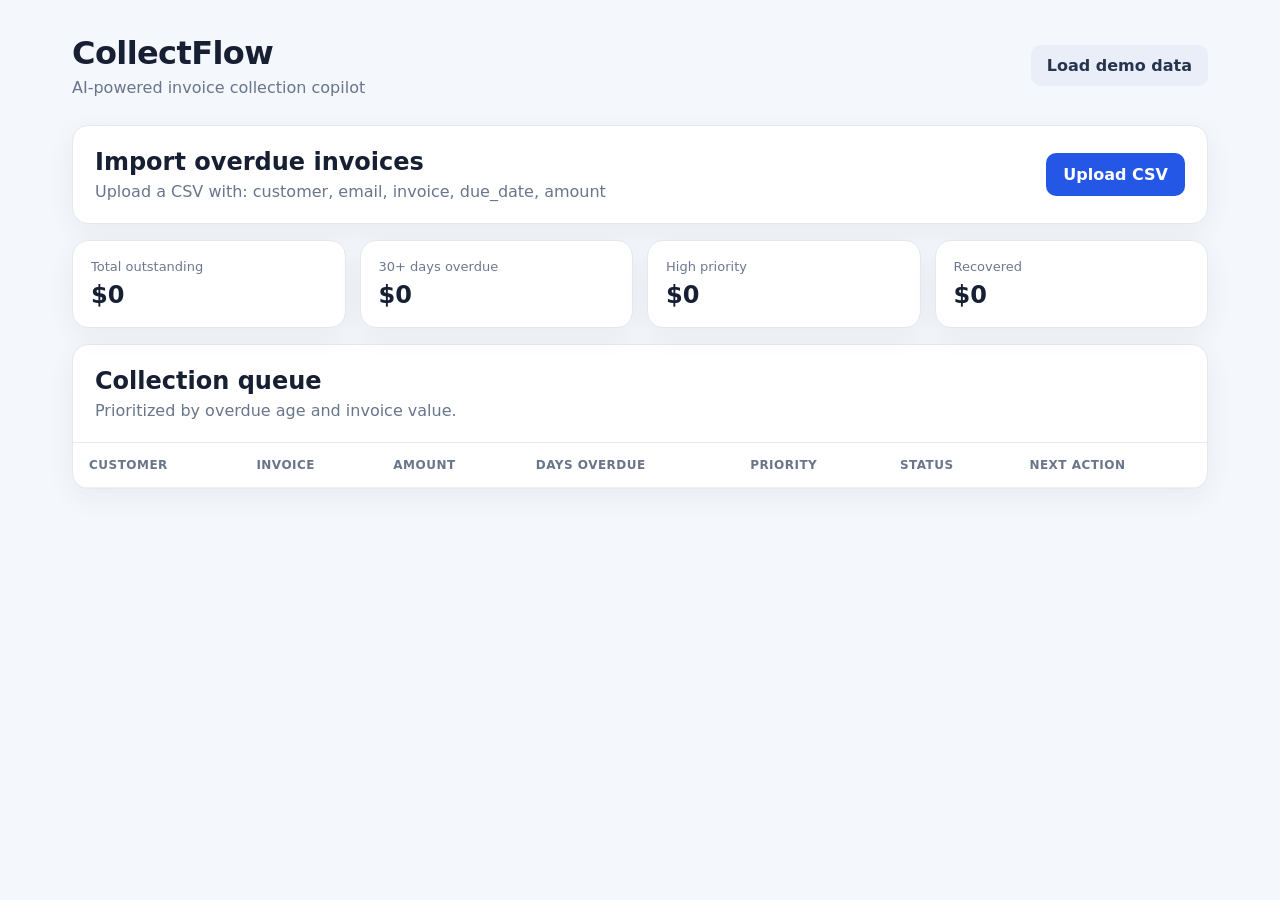
<file: index.html>
<!doctype html>
<html lang="en">
<head>
  <meta charset="utf-8" />
  <meta name="viewport" content="width=device-width,initial-scale=1" />
  <title>CollectFlow</title>
  <link rel="stylesheet" href="styles.css" />
</head>
<body>
  <header class="topbar">
    <div>
      <h1>CollectFlow</h1>
      <p>AI-powered invoice collection copilot</p>
    </div>
    <button id="loadDemoBtn" class="secondary">Load demo data</button>
  </header>

  <main class="container">
    <section class="upload-card">
      <div>
        <h2>Import overdue invoices</h2>
        <p>Upload a CSV with: customer, email, invoice, due_date, amount</p>
      </div>
      <label class="upload-btn">
        Upload CSV
        <input id="csvInput" type="file" accept=".csv" hidden />
      </label>
    </section>

    <section class="stats">
      <div class="stat"><span>Total outstanding</span><strong id="totalOutstanding">$0</strong></div>
      <div class="stat"><span>30+ days overdue</span><strong id="over30">$0</strong></div>
      <div class="stat"><span>High priority</span><strong id="highPriority">$0</strong></div>
      <div class="stat"><span>Recovered</span><strong id="recovered">$0</strong></div>
    </section>

    <section class="panel">
      <div class="panel-head">
        <div>
          <h2>Collection queue</h2>
          <p>Prioritized by overdue age and invoice value.</p>
        </div>
      </div>
      <div class="table-wrap">
        <table>
          <thead>
            <tr>
              <th>Customer</th>
              <th>Invoice</th>
              <th>Amount</th>
              <th>Days overdue</th>
              <th>Priority</th>
              <th>Status</th>
              <th>Next action</th>
            </tr>
          </thead>
          <tbody id="invoiceBody"></tbody>
        </table>
      </div>
    </section>
  </main>

  <dialog id="messageDialog">
    <form method="dialog" class="dialog-card">
      <div class="dialog-head">
        <div>
          <h3 id="dialogTitle">Follow-up</h3>
          <p id="dialogMeta"></p>
        </div>
        <button value="cancel" class="icon-btn">×</button>
      </div>

      <label>
        Suggested message
        <textarea id="messageText" rows="10"></textarea>
      </label>

      <div class="dialog-actions">
        <button id="skipBtn" type="button" class="secondary">Skip</button>
        <button id="approveBtn" type="button">Approve</button>
      </div>
    </form>
  </dialog>

  <script src="app.js"></script>
</body>
</html>
</file>
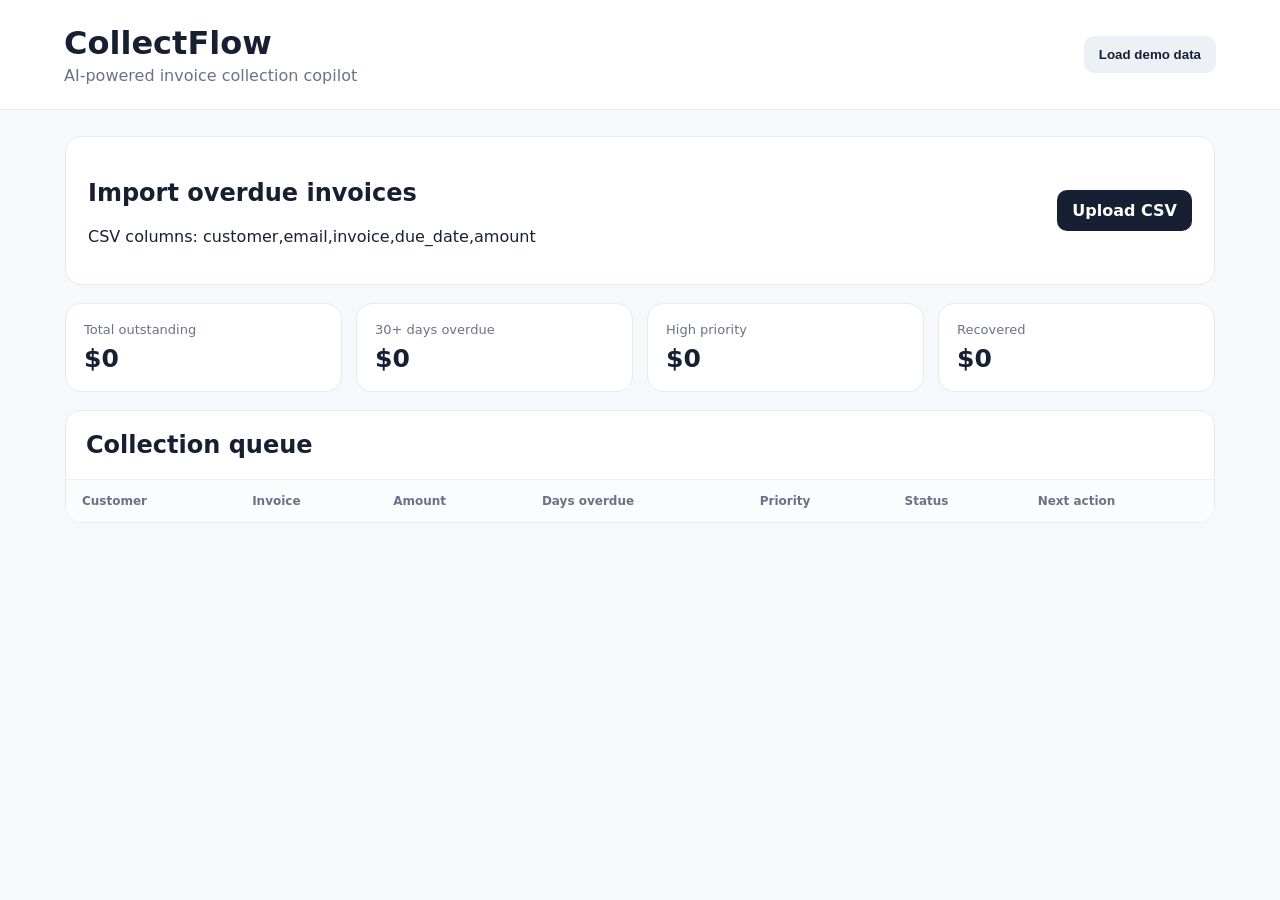
<file: collectflow-single.html>
<!doctype html>
<html lang="en">
<head>
<meta charset="utf-8">
<meta name="viewport" content="width=device-width,initial-scale=1">
<title>CollectFlow</title>
<style>
*{box-sizing:border-box}body{margin:0;font-family:Inter,system-ui,-apple-system,sans-serif;background:#f6f8fb;color:#172033}
.top{display:flex;justify-content:space-between;align-items:center;padding:24px 5vw;background:#fff;border-bottom:1px solid #e6eaf0}
.top h1{margin:0}.top p{margin:4px 0 0;color:#697386}.wrap{width:min(1150px,92vw);margin:26px auto}
.card,.stat{background:#fff;border:1px solid #e5eaf1;border-radius:16px}.hero{padding:22px;display:flex;justify-content:space-between;gap:20px;align-items:center}
button,.upload{border:0;border-radius:10px;padding:11px 15px;background:#172033;color:#fff;font-weight:700;cursor:pointer}
.secondary{background:#edf1f6;color:#172033}.stats{display:grid;grid-template-columns:repeat(4,1fr);gap:14px;margin:18px 0}.stat{padding:18px}
.stat span{display:block;color:#687385;font-size:13px}.stat strong{font-size:25px;display:block;margin-top:7px}.panel{overflow:hidden}
.panel h2{padding:20px;margin:0}.table{overflow:auto}table{width:100%;border-collapse:collapse;min-width:900px}
th,td{text-align:left;padding:14px 16px;border-top:1px solid #edf0f4;font-size:14px}th{font-size:12px;color:#687385;background:#fbfcfe}
.badge{display:inline-block;padding:6px 9px;border-radius:999px;font-size:12px;font-weight:800}.high{background:#fee7e7;color:#9b2323}.medium{background:#fff2d2;color:#7d5700}.low{background:#e7f3ec;color:#1c6840}.status{background:#eef2f7;color:#46546a}
dialog{border:0;border-radius:18px;width:min(620px,92vw);padding:0}.dlg{padding:22px}textarea{width:100%;margin-top:8px;padding:12px;border:1px solid #d6dce6;border-radius:12px;font:inherit}
.actions{display:flex;gap:10px;justify-content:flex-end;margin-top:14px}
@media(max-width:800px){.stats{grid-template-columns:repeat(2,1fr)}.hero{flex-direction:column;align-items:flex-start}}
</style>
</head>
<body>
<header class="top">
  <div><h1>CollectFlow</h1><p>AI-powered invoice collection copilot</p></div>
  <button id="demo" class="secondary">Load demo data</button>
</header>
<main class="wrap">
  <section class="card hero">
    <div><h2>Import overdue invoices</h2><p>CSV columns: customer,email,invoice,due_date,amount</p></div>
    <label class="upload">Upload CSV<input id="file" type="file" accept=".csv" hidden></label>
  </section>
  <section class="stats">
    <div class="stat"><span>Total outstanding</span><strong id="total">$0</strong></div>
    <div class="stat"><span>30+ days overdue</span><strong id="o30">$0</strong></div>
    <div class="stat"><span>High priority</span><strong id="high">$0</strong></div>
    <div class="stat"><span>Recovered</span><strong id="rec">$0</strong></div>
  </section>
  <section class="card panel"><h2>Collection queue</h2><div class="table"><table>
    <thead><tr><th>Customer</th><th>Invoice</th><th>Amount</th><th>Days overdue</th><th>Priority</th><th>Status</th><th>Next action</th></tr></thead>
    <tbody id="body"></tbody>
  </table></div></section>
</main>
<dialog id="dlg"><div class="dlg">
  <h3 id="dt"></h3><p id="dm"></p>
  <textarea id="msg" rows="10"></textarea>
  <div class="actions"><button id="skip" class="secondary">Skip</button><button id="approve">Approve</button></div>
</div></dialog>
<script>
let invoices=[],active=null,recovered=0;
const today=new Date("2026-08-23T00:00:00");
const demo=[
{customer:"Northline Studio",email:"accounts@northline.example",invoice:"INV-1042",due_date:"2026-07-05",amount:4200,status:"Waiting"},
{customer:"BrightPeak Media",email:"finance@brightpeak.example",invoice:"INV-1088",due_date:"2026-07-26",amount:1850,status:"Waiting"},
{customer:"Oak & Pixel",email:"hello@oakpixel.example",invoice:"INV-1017",due_date:"2026-06-10",amount:7600,status:"Waiting"},
{customer:"Luma Works",email:"billing@lumaworks.example",invoice:"INV-1103",due_date:"2026-08-02",amount:950,status:"Waiting"}];
const $=x=>document.getElementById(x);
const money=n=>new Intl.NumberFormat("en-US",{style:"currency",currency:"USD",maximumFractionDigits:0}).format(n);
function days(d){return Math.max(0,Math.floor((today-new Date(d+"T00:00:00"))/86400000))}
function pri(i){let s=days(i.due_date)+Math.min(i.amount/150,40);return s>=55?["High","high"]:s>=30?["Medium","medium"]:["Low","low"]}
function action(i){let d=days(i.due_date);if(i.status==="Approved")return"Await response";if(i.status==="Skipped")return"Review later";return d>=45?"Final escalation":d>=30?"Firm reminder":d>=14?"Direct reminder":"Friendly reminder"}
function esc(v){return String(v||"").replace(/[&<>"']/g,c=>({"&":"&amp;","<":"&lt;",">":"&gt;",'"':"&quot;","'":"&#039;"}[c]))}
function render(){
 invoices.sort((a,b)=>({High:3,Medium:2,Low:1}[pri(b)[0]]-{High:3,Medium:2,Low:1}[pri(a)[0]])||days(b.due_date)-days(a.due_date));
 $("total").textContent=money(invoices.reduce((s,i)=>s+Number(i.amount),0));
 $("o30").textContent=money(invoices.filter(i=>days(i.due_date)>=30).reduce((s,i)=>s+Number(i.amount),0));
 $("high").textContent=money(invoices.filter(i=>pri(i)[0]==="High").reduce((s,i)=>s+Number(i.amount),0));
 $("rec").textContent=money(recovered);
 $("body").innerHTML=invoices.map((i,n)=>{let p=pri(i);return `<tr><td><b>${esc(i.customer)}</b><br><small>${esc(i.email)}</small></td><td>${esc(i.invoice)}</td><td><b>${money(i.amount)}</b></td><td>${days(i.due_date)} days</td><td><span class="badge ${p[1]}">${p[0]}</span></td><td><span class="badge status">${esc(i.status)}</span></td><td><button onclick="openDraft(${n})">${action(i)}</button></td></tr>`}).join("")
}
function draft(i){let d=days(i.due_date),a=money(i.amount);return `Subject: Payment follow-up — ${i.invoice}

Hi ${i.customer},

Just following up on invoice ${i.invoice} for ${a}, now ${d} days overdue.

Could you please confirm when payment is scheduled? If there is any issue with the invoice, reply here and we’ll help resolve it quickly.

Thank you.`}
window.openDraft=n=>{active=n;let i=invoices[n];$("dt").textContent=action(i);$("dm").textContent=`${i.customer} · ${i.invoice} · ${money(i.amount)} · ${days(i.due_date)} days overdue`;$("msg").value=draft(i);$("dlg").showModal()}
$("approve").onclick=()=>{invoices[active].status="Approved";$("dlg").close();render()}
$("skip").onclick=()=>{invoices[active].status="Skipped";$("dlg").close();render()}
$("demo").onclick=()=>{invoices=JSON.parse(JSON.stringify(demo));render()}
$("file").onchange=async e=>{let t=await e.target.files[0].text(),ls=t.trim().split(/\r?\n/),h=ls[0].split(",").map(x=>x.trim().toLowerCase());invoices=ls.slice(1).map(l=>{let v=l.split(","),o={};h.forEach((x,j)=>o[x]=(v[j]||"").trim());return{customer:o.customer||"Unknown",email:o.email||"",invoice:o.invoice||"",due_date:o.due_date||"",amount:Number((o.amount||"0").replace(/[$,]/g,"")),status:"Waiting"}});render()}
render();
</script>
</body>
</html>
</file>
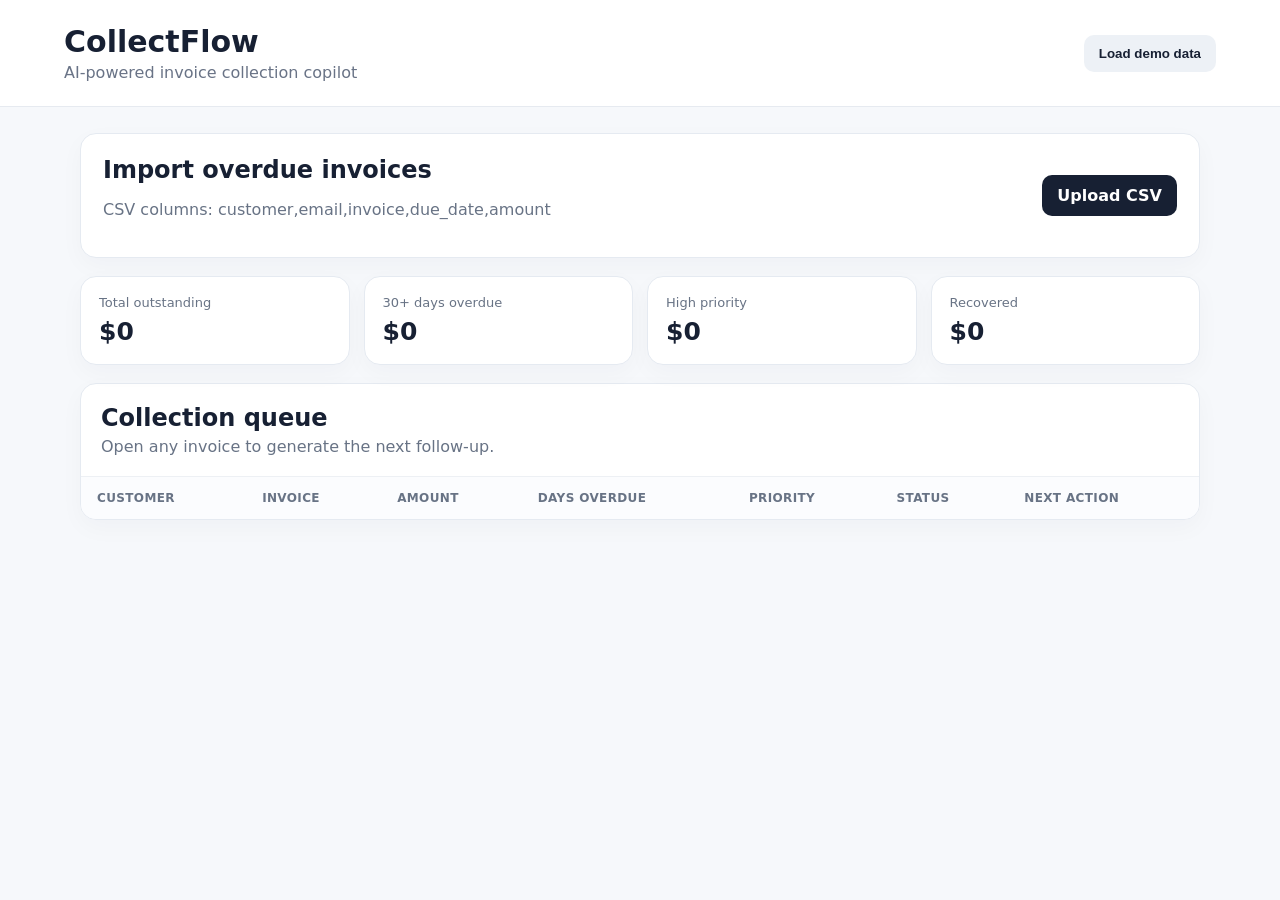
<file: index-new.html>
<!doctype html>
<html lang="en">
<head>
<meta charset="utf-8">
<meta name="viewport" content="width=device-width,initial-scale=1">
<title>CollectFlow</title>
<style>
*{box-sizing:border-box}
:root{font-family:Inter,system-ui,-apple-system,BlinkMacSystemFont,"Segoe UI",sans-serif;color:#172033;background:#f6f8fb}
body{margin:0}
.top{display:flex;justify-content:space-between;align-items:center;gap:16px;padding:24px 5vw;background:#fff;border-bottom:1px solid #e6eaf0;position:sticky;top:0;z-index:5}
.top h1{margin:0;font-size:30px}.top p{margin:4px 0 0;color:#697386}
.wrap{width:min(1120px,92vw);margin:26px auto 60px}
.card,.stat{background:#fff;border:1px solid #e5eaf1;border-radius:16px;box-shadow:0 8px 24px rgba(20,32,60,.03)}
.hero{padding:22px;display:flex;justify-content:space-between;gap:20px;align-items:center}
.hero h2,.panel h2{margin:0}.hero p{color:#687385}
button,.upload{border:0;border-radius:10px;padding:11px 15px;background:#172033;color:#fff;font-weight:700;cursor:pointer}
.secondary{background:#edf1f6;color:#172033}
.stats{display:grid;grid-template-columns:repeat(4,1fr);gap:14px;margin:18px 0}
.stat{padding:18px}.stat span{display:block;color:#687385;font-size:13px}.stat strong{font-size:25px;display:block;margin-top:7px}
.panel{overflow:hidden}.panel-head{padding:20px;display:flex;justify-content:space-between;align-items:center;gap:10px}
.panel-head p{margin:5px 0 0;color:#687385}
.table{overflow:auto}
table{width:100%;border-collapse:collapse;min-width:980px}
th,td{text-align:left;padding:14px 16px;border-top:1px solid #edf0f4;font-size:14px}
th{font-size:12px;color:#687385;background:#fbfcfe;text-transform:uppercase;letter-spacing:.03em}
.badge{display:inline-block;padding:6px 9px;border-radius:999px;font-size:12px;font-weight:800}
.high{background:#fee7e7;color:#9b2323}.medium{background:#fff2d2;color:#7d5700}.low{background:#e7f3ec;color:#1c6840}
.status{background:#eef2f7;color:#46546a}
.action{white-space:nowrap}
dialog{border:0;border-radius:18px;width:min(650px,92vw);padding:0;box-shadow:0 25px 80px rgba(0,0,0,.25)}
dialog::backdrop{background:rgba(8,14,28,.45)}
.dlg{padding:22px}.dlg h3{margin:0}.meta{color:#687385;margin:6px 0 0}
textarea{width:100%;margin-top:12px;padding:14px;border:1px solid #d6dce6;border-radius:12px;font:inherit;line-height:1.45;resize:vertical}
.actions{display:flex;gap:10px;justify-content:flex-end;margin-top:14px;flex-wrap:wrap}
.toast{position:fixed;left:50%;bottom:24px;transform:translateX(-50%);background:#172033;color:#fff;padding:10px 14px;border-radius:10px;display:none;z-index:20}
@media(max-width:800px){
 .stats{grid-template-columns:repeat(2,1fr)}
 .hero{flex-direction:column;align-items:flex-start}
 .top h1{font-size:26px}
}
</style>
</head>
<body>
<header class="top">
  <div><h1>CollectFlow</h1><p>AI-powered invoice collection copilot</p></div>
  <button id="demo" class="secondary">Load demo data</button>
</header>

<main class="wrap">
  <section class="card hero">
    <div><h2>Import overdue invoices</h2><p>CSV columns: customer,email,invoice,due_date,amount</p></div>
    <label class="upload">Upload CSV<input id="file" type="file" accept=".csv" hidden></label>
  </section>

  <section class="stats">
    <div class="stat"><span>Total outstanding</span><strong id="total">$0</strong></div>
    <div class="stat"><span>30+ days overdue</span><strong id="o30">$0</strong></div>
    <div class="stat"><span>High priority</span><strong id="high">$0</strong></div>
    <div class="stat"><span>Recovered</span><strong id="rec">$0</strong></div>
  </section>

  <section class="card panel">
    <div class="panel-head">
      <div><h2>Collection queue</h2><p>Open any invoice to generate the next follow-up.</p></div>
    </div>
    <div class="table">
      <table>
        <thead>
          <tr><th>Customer</th><th>Invoice</th><th>Amount</th><th>Days overdue</th><th>Priority</th><th>Status</th><th>Next action</th></tr>
        </thead>
        <tbody id="body"></tbody>
      </table>
    </div>
  </section>
</main>

<dialog id="dlg">
  <div class="dlg">
    <h3 id="dt"></h3>
    <p id="dm" class="meta"></p>
    <textarea id="msg" rows="11"></textarea>
    <div class="actions">
      <button id="close" class="secondary">Close</button>
      <button id="copy" class="secondary">Copy message</button>
      <button id="approve">Approve follow-up</button>
    </div>
  </div>
</dialog>

<div id="toast" class="toast">Copied</div>

<script>
let invoices=[],active=null,recovered=0;
const today=new Date("2026-08-23T00:00:00");
const demo=[
{customer:"Northline Studio",email:"accounts@northline.example",invoice:"INV-1042",due_date:"2026-07-05",amount:4200,status:"Waiting"},
{customer:"BrightPeak Media",email:"finance@brightpeak.example",invoice:"INV-1088",due_date:"2026-07-26",amount:1850,status:"Waiting"},
{customer:"Oak & Pixel",email:"hello@oakpixel.example",invoice:"INV-1017",due_date:"2026-06-10",amount:7600,status:"Waiting"},
{customer:"Luma Works",email:"billing@lumaworks.example",invoice:"INV-1103",due_date:"2026-08-02",amount:950,status:"Waiting"}];

const $=x=>document.getElementById(x);
const money=n=>new Intl.NumberFormat("en-US",{style:"currency",currency:"USD",maximumFractionDigits:0}).format(n);
function days(d){return Math.max(0,Math.floor((today-new Date(d+"T00:00:00"))/86400000))}
function pri(i){let s=days(i.due_date)+Math.min(i.amount/150,40);return s>=55?["High","high"]:s>=30?["Medium","medium"]:["Low","low"]}
function action(i){
 let d=days(i.due_date);
 if(i.status==="Approved")return"Approved";
 return d>=45?"Final escalation":d>=30?"Firm reminder":d>=14?"Direct reminder":"Friendly reminder"
}
function esc(v){return String(v||"").replace(/[&<>"']/g,c=>({"&":"&amp;","<":"&lt;",">":"&gt;",'"':"&quot;","'":"&#039;"}[c]))}

function render(){
 invoices.sort((a,b)=>({High:3,Medium:2,Low:1}[pri(b)[0]]-{High:3,Medium:2,Low:1}[pri(a)[0]])||days(b.due_date)-days(a.due_date));
 $("total").textContent=money(invoices.reduce((s,i)=>s+Number(i.amount),0));
 $("o30").textContent=money(invoices.filter(i=>days(i.due_date)>=30).reduce((s,i)=>s+Number(i.amount),0));
 $("high").textContent=money(invoices.filter(i=>pri(i)[0]==="High").reduce((s,i)=>s+Number(i.amount),0));
 $("rec").textContent=money(recovered);

 $("body").innerHTML=invoices.map((i,n)=>{
  let p=pri(i);
  return `<tr>
   <td><b>${esc(i.customer)}</b><br><small>${esc(i.email)}</small></td>
   <td>${esc(i.invoice)}</td>
   <td><b>${money(i.amount)}</b></td>
   <td>${days(i.due_date)} days</td>
   <td><span class="badge ${p[1]}">${p[0]}</span></td>
   <td><span class="badge status">${esc(i.status)}</span></td>
   <td><button class="action" onclick="openDraft(${n})">${i.status==="Approved"?"View message":"Generate follow-up"}</button></td>
  </tr>`
 }).join("")
}

function draft(i){
 let d=days(i.due_date),a=money(i.amount);
 if(d>=45){
  return `Subject: Final payment follow-up — ${i.invoice}

Hi ${i.customer},

I’m following up regarding invoice ${i.invoice} for ${a}, which is now ${d} days overdue.

Please confirm the payment date or let us know immediately if there is any issue preventing payment. If needed, we can discuss a short payment plan.

We value the relationship and would like to resolve this promptly.

Best regards`;
 }
 if(d>=30){
  return `Subject: Payment follow-up — ${i.invoice}

Hi ${i.customer},

Just following up on invoice ${i.invoice} for ${a}, now ${d} days overdue.

Could you please confirm when payment is scheduled? If there is any issue with the invoice, reply here and we’ll help resolve it quickly.

Thank you.`;
 }
 if(d>=14){
  return `Subject: Quick follow-up — ${i.invoice}

Hi ${i.customer},

A quick follow-up on invoice ${i.invoice} for ${a}, currently ${d} days overdue.

Could you let us know the expected payment date?

Thanks in advance.`;
 }
 return `Subject: Friendly reminder — ${i.invoice}

Hi ${i.customer},

Just a friendly reminder that invoice ${i.invoice} for ${a} is now due.

Please let us know if you need the invoice resent or have any questions.

Thank you.`;
}

window.openDraft=n=>{
 active=n;
 let i=invoices[n];
 $("dt").textContent=action(i);
 $("dm").textContent=`${i.customer} · ${i.invoice} · ${money(i.amount)} · ${days(i.due_date)} days overdue`;
 $("msg").value=draft(i);
 $("dlg").showModal();
}

$("approve").onclick=()=>{
 if(active===null)return;
 invoices[active].status="Approved";
 $("dlg").close();
 render();
}

$("close").onclick=()=>$("dlg").close();

$("copy").onclick=async()=>{
 try{
   await navigator.clipboard.writeText($("msg").value);
 }catch(e){
   $("msg").select();
   document.execCommand("copy");
 }
 $("toast").style.display="block";
 setTimeout(()=>$("toast").style.display="none",1400);
}

$("demo").onclick=()=>{invoices=JSON.parse(JSON.stringify(demo));render()}

$("file").onchange=async e=>{
 let f=e.target.files[0]; if(!f)return;
 let t=await f.text(),ls=t.trim().split(/\r?\n/),h=ls[0].split(",").map(x=>x.trim().toLowerCase());
 invoices=ls.slice(1).map(l=>{
   let v=l.split(","),o={};h.forEach((x,j)=>o[x]=(v[j]||"").trim());
   return{customer:o.customer||"Unknown",email:o.email||"",invoice:o.invoice||"",due_date:o.due_date||"",amount:Number((o.amount||"0").replace(/[$,]/g,"")),status:"Waiting"}
 });
 render();
}

render();
</script>
</body>
</html>
</file>
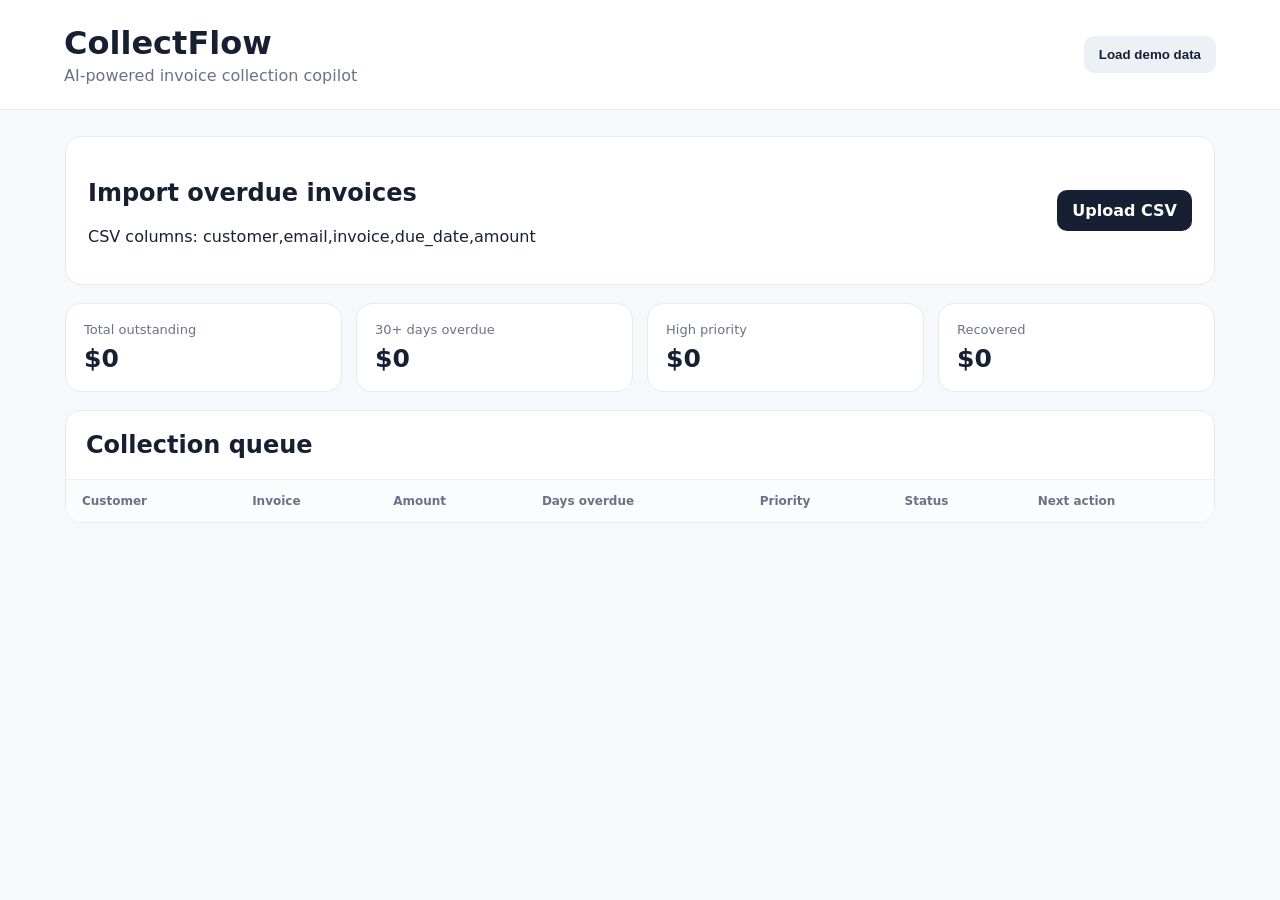
<file: index-old.html>
<!doctype html>
<html lang="en">
<head>
<meta charset="utf-8">
<meta name="viewport" content="width=device-width,initial-scale=1">
<title>CollectFlow</title>
<style>
*{box-sizing:border-box}body{margin:0;font-family:Inter,system-ui,-apple-system,sans-serif;background:#f6f8fb;color:#172033}
.top{display:flex;justify-content:space-between;align-items:center;padding:24px 5vw;background:#fff;border-bottom:1px solid #e6eaf0}
.top h1{margin:0}.top p{margin:4px 0 0;color:#697386}.wrap{width:min(1150px,92vw);margin:26px auto}
.card,.stat{background:#fff;border:1px solid #e5eaf1;border-radius:16px}.hero{padding:22px;display:flex;justify-content:space-between;gap:20px;align-items:center}
button,.upload{border:0;border-radius:10px;padding:11px 15px;background:#172033;color:#fff;font-weight:700;cursor:pointer}
.secondary{background:#edf1f6;color:#172033}.stats{display:grid;grid-template-columns:repeat(4,1fr);gap:14px;margin:18px 0}.stat{padding:18px}
.stat span{display:block;color:#687385;font-size:13px}.stat strong{font-size:25px;display:block;margin-top:7px}.panel{overflow:hidden}
.panel h2{padding:20px;margin:0}.table{overflow:auto}table{width:100%;border-collapse:collapse;min-width:900px}
th,td{text-align:left;padding:14px 16px;border-top:1px solid #edf0f4;font-size:14px}th{font-size:12px;color:#687385;background:#fbfcfe}
.badge{display:inline-block;padding:6px 9px;border-radius:999px;font-size:12px;font-weight:800}.high{background:#fee7e7;color:#9b2323}.medium{background:#fff2d2;color:#7d5700}.low{background:#e7f3ec;color:#1c6840}.status{background:#eef2f7;color:#46546a}
dialog{border:0;border-radius:18px;width:min(620px,92vw);padding:0}.dlg{padding:22px}textarea{width:100%;margin-top:8px;padding:12px;border:1px solid #d6dce6;border-radius:12px;font:inherit}
.actions{display:flex;gap:10px;justify-content:flex-end;margin-top:14px}
@media(max-width:800px){.stats{grid-template-columns:repeat(2,1fr)}.hero{flex-direction:column;align-items:flex-start}}
</style>
</head>
<body>
<header class="top">
  <div><h1>CollectFlow</h1><p>AI-powered invoice collection copilot</p></div>
  <button id="demo" class="secondary">Load demo data</button>
</header>
<main class="wrap">
  <section class="card hero">
    <div><h2>Import overdue invoices</h2><p>CSV columns: customer,email,invoice,due_date,amount</p></div>
    <label class="upload">Upload CSV<input id="file" type="file" accept=".csv" hidden></label>
  </section>
  <section class="stats">
    <div class="stat"><span>Total outstanding</span><strong id="total">$0</strong></div>
    <div class="stat"><span>30+ days overdue</span><strong id="o30">$0</strong></div>
    <div class="stat"><span>High priority</span><strong id="high">$0</strong></div>
    <div class="stat"><span>Recovered</span><strong id="rec">$0</strong></div>
  </section>
  <section class="card panel"><h2>Collection queue</h2><div class="table"><table>
    <thead><tr><th>Customer</th><th>Invoice</th><th>Amount</th><th>Days overdue</th><th>Priority</th><th>Status</th><th>Next action</th></tr></thead>
    <tbody id="body"></tbody>
  </table></div></section>
</main>
<dialog id="dlg"><div class="dlg">
  <h3 id="dt"></h3><p id="dm"></p>
  <textarea id="msg" rows="10"></textarea>
  <div class="actions"><button id="skip" class="secondary">Skip</button><button id="approve">Approve</button></div>
</div></dialog>
<script>
let invoices=[],active=null,recovered=0;
const today=new Date("2026-08-23T00:00:00");
const demo=[
{customer:"Northline Studio",email:"accounts@northline.example",invoice:"INV-1042",due_date:"2026-07-05",amount:4200,status:"Waiting"},
{customer:"BrightPeak Media",email:"finance@brightpeak.example",invoice:"INV-1088",due_date:"2026-07-26",amount:1850,status:"Waiting"},
{customer:"Oak & Pixel",email:"hello@oakpixel.example",invoice:"INV-1017",due_date:"2026-06-10",amount:7600,status:"Waiting"},
{customer:"Luma Works",email:"billing@lumaworks.example",invoice:"INV-1103",due_date:"2026-08-02",amount:950,status:"Waiting"}];
const $=x=>document.getElementById(x);
const money=n=>new Intl.NumberFormat("en-US",{style:"currency",currency:"USD",maximumFractionDigits:0}).format(n);
function days(d){return Math.max(0,Math.floor((today-new Date(d+"T00:00:00"))/86400000))}
function pri(i){let s=days(i.due_date)+Math.min(i.amount/150,40);return s>=55?["High","high"]:s>=30?["Medium","medium"]:["Low","low"]}
function action(i){let d=days(i.due_date);if(i.status==="Approved")return"Await response";if(i.status==="Skipped")return"Review later";return d>=45?"Final escalation":d>=30?"Firm reminder":d>=14?"Direct reminder":"Friendly reminder"}
function esc(v){return String(v||"").replace(/[&<>"']/g,c=>({"&":"&amp;","<":"&lt;",">":"&gt;",'"':"&quot;","'":"&#039;"}[c]))}
function render(){
 invoices.sort((a,b)=>({High:3,Medium:2,Low:1}[pri(b)[0]]-{High:3,Medium:2,Low:1}[pri(a)[0]])||days(b.due_date)-days(a.due_date));
 $("total").textContent=money(invoices.reduce((s,i)=>s+Number(i.amount),0));
 $("o30").textContent=money(invoices.filter(i=>days(i.due_date)>=30).reduce((s,i)=>s+Number(i.amount),0));
 $("high").textContent=money(invoices.filter(i=>pri(i)[0]==="High").reduce((s,i)=>s+Number(i.amount),0));
 $("rec").textContent=money(recovered);
 $("body").innerHTML=invoices.map((i,n)=>{let p=pri(i);return `<tr><td><b>${esc(i.customer)}</b><br><small>${esc(i.email)}</small></td><td>${esc(i.invoice)}</td><td><b>${money(i.amount)}</b></td><td>${days(i.due_date)} days</td><td><span class="badge ${p[1]}">${p[0]}</span></td><td><span class="badge status">${esc(i.status)}</span></td><td><button onclick="openDraft(${n})">${action(i)}</button></td></tr>`}).join("")
}
function draft(i){let d=days(i.due_date),a=money(i.amount);return `Subject: Payment follow-up — ${i.invoice}

Hi ${i.customer},

Just following up on invoice ${i.invoice} for ${a}, now ${d} days overdue.

Could you please confirm when payment is scheduled? If there is any issue with the invoice, reply here and we’ll help resolve it quickly.

Thank you.`}
window.openDraft=n=>{active=n;let i=invoices[n];$("dt").textContent=action(i);$("dm").textContent=`${i.customer} · ${i.invoice} · ${money(i.amount)} · ${days(i.due_date)} days overdue`;$("msg").value=draft(i);$("dlg").showModal()}
$("approve").onclick=()=>{invoices[active].status="Approved";$("dlg").close();render()}
$("skip").onclick=()=>{invoices[active].status="Skipped";$("dlg").close();render()}
$("demo").onclick=()=>{invoices=JSON.parse(JSON.stringify(demo));render()}
$("file").onchange=async e=>{let t=await e.target.files[0].text(),ls=t.trim().split(/\r?\n/),h=ls[0].split(",").map(x=>x.trim().toLowerCase());invoices=ls.slice(1).map(l=>{let v=l.split(","),o={};h.forEach((x,j)=>o[x]=(v[j]||"").trim());return{customer:o.customer||"Unknown",email:o.email||"",invoice:o.invoice||"",due_date:o.due_date||"",amount:Number((o.amount||"0").replace(/[$,]/g,"")),status:"Waiting"}});render()}
render();
</script>
</body>
</html>
</file>
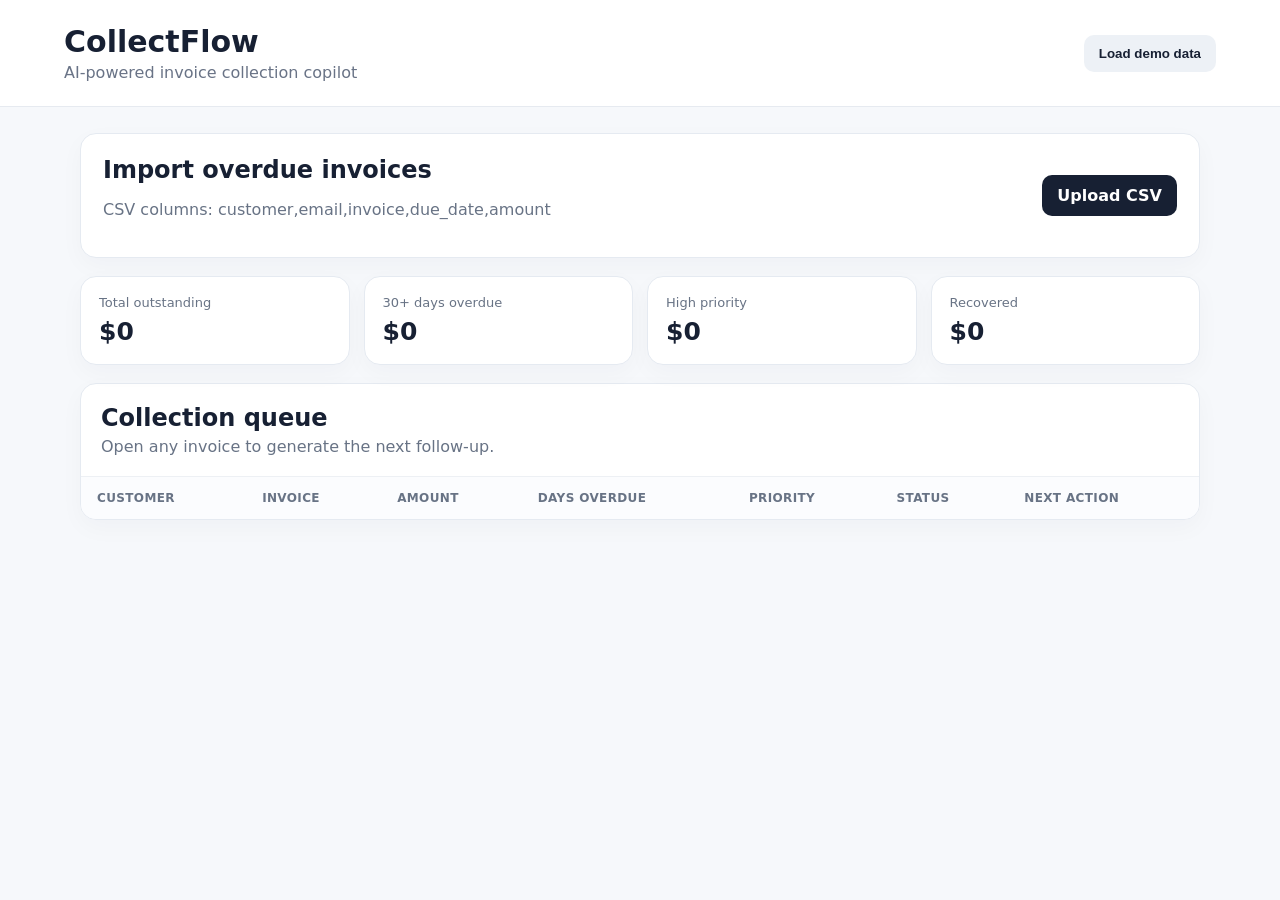
<file: index-v2.html>
<!doctype html>
<html lang="en">
<head>
<meta charset="utf-8">
<meta name="viewport" content="width=device-width,initial-scale=1">
<title>CollectFlow</title>
<style>
*{box-sizing:border-box}
:root{font-family:Inter,system-ui,-apple-system,BlinkMacSystemFont,"Segoe UI",sans-serif;color:#172033;background:#f6f8fb}
body{margin:0}
.top{display:flex;justify-content:space-between;align-items:center;gap:16px;padding:24px 5vw;background:#fff;border-bottom:1px solid #e6eaf0;position:sticky;top:0;z-index:5}
.top h1{margin:0;font-size:30px}.top p{margin:4px 0 0;color:#697386}
.wrap{width:min(1120px,92vw);margin:26px auto 60px}
.card,.stat{background:#fff;border:1px solid #e5eaf1;border-radius:16px;box-shadow:0 8px 24px rgba(20,32,60,.03)}
.hero{padding:22px;display:flex;justify-content:space-between;gap:20px;align-items:center}
.hero h2,.panel h2{margin:0}.hero p{color:#687385}
button,.upload{border:0;border-radius:10px;padding:11px 15px;background:#172033;color:#fff;font-weight:700;cursor:pointer}
.secondary{background:#edf1f6;color:#172033}
.stats{display:grid;grid-template-columns:repeat(4,1fr);gap:14px;margin:18px 0}
.stat{padding:18px}.stat span{display:block;color:#687385;font-size:13px}.stat strong{font-size:25px;display:block;margin-top:7px}
.panel{overflow:hidden}.panel-head{padding:20px;display:flex;justify-content:space-between;align-items:center;gap:10px}
.panel-head p{margin:5px 0 0;color:#687385}
.table{overflow:auto}
table{width:100%;border-collapse:collapse;min-width:980px}
th,td{text-align:left;padding:14px 16px;border-top:1px solid #edf0f4;font-size:14px}
th{font-size:12px;color:#687385;background:#fbfcfe;text-transform:uppercase;letter-spacing:.03em}
.badge{display:inline-block;padding:6px 9px;border-radius:999px;font-size:12px;font-weight:800}
.high{background:#fee7e7;color:#9b2323}.medium{background:#fff2d2;color:#7d5700}.low{background:#e7f3ec;color:#1c6840}
.status{background:#eef2f7;color:#46546a}
.action{white-space:nowrap}
dialog{border:0;border-radius:18px;width:min(650px,92vw);padding:0;box-shadow:0 25px 80px rgba(0,0,0,.25)}
dialog::backdrop{background:rgba(8,14,28,.45)}
.dlg{padding:22px}.dlg h3{margin:0}.meta{color:#687385;margin:6px 0 0}
textarea{width:100%;margin-top:12px;padding:14px;border:1px solid #d6dce6;border-radius:12px;font:inherit;line-height:1.45;resize:vertical}
.actions{display:flex;gap:10px;justify-content:flex-end;margin-top:14px;flex-wrap:wrap}
.toast{position:fixed;left:50%;bottom:24px;transform:translateX(-50%);background:#172033;color:#fff;padding:10px 14px;border-radius:10px;display:none;z-index:20}
@media(max-width:800px){
 .stats{grid-template-columns:repeat(2,1fr)}
 .hero{flex-direction:column;align-items:flex-start}
 .top h1{font-size:26px}
}
</style>
</head>
<body>
<header class="top">
  <div><h1>CollectFlow</h1><p>AI-powered invoice collection copilot</p></div>
  <button id="demo" class="secondary">Load demo data</button>
</header>

<main class="wrap">
  <section class="card hero">
    <div><h2>Import overdue invoices</h2><p>CSV columns: customer,email,invoice,due_date,amount</p></div>
    <label class="upload">Upload CSV<input id="file" type="file" accept=".csv" hidden></label>
  </section>

  <section class="stats">
    <div class="stat"><span>Total outstanding</span><strong id="total">$0</strong></div>
    <div class="stat"><span>30+ days overdue</span><strong id="o30">$0</strong></div>
    <div class="stat"><span>High priority</span><strong id="high">$0</strong></div>
    <div class="stat"><span>Recovered</span><strong id="rec">$0</strong></div>
  </section>

  <section class="card panel">
    <div class="panel-head">
      <div><h2>Collection queue</h2><p>Open any invoice to generate the next follow-up.</p></div>
    </div>
    <div class="table">
      <table>
        <thead>
          <tr><th>Customer</th><th>Invoice</th><th>Amount</th><th>Days overdue</th><th>Priority</th><th>Status</th><th>Next action</th></tr>
        </thead>
        <tbody id="body"></tbody>
      </table>
    </div>
  </section>
</main>

<dialog id="dlg">
  <div class="dlg">
    <h3 id="dt"></h3>
    <p id="dm" class="meta"></p>
    <textarea id="msg" rows="11"></textarea>
    <div class="actions">
      <button id="close" class="secondary">Close</button>
      <button id="copy" class="secondary">Copy message</button>
      <button id="approve">Approve follow-up</button>
    </div>
  </div>
</dialog>

<div id="toast" class="toast">Copied</div>

<script>
let invoices=[],active=null,recovered=0;
const today=new Date("2026-08-23T00:00:00");
const demo=[
{customer:"Northline Studio",email:"accounts@northline.example",invoice:"INV-1042",due_date:"2026-07-05",amount:4200,status:"Waiting"},
{customer:"BrightPeak Media",email:"finance@brightpeak.example",invoice:"INV-1088",due_date:"2026-07-26",amount:1850,status:"Waiting"},
{customer:"Oak & Pixel",email:"hello@oakpixel.example",invoice:"INV-1017",due_date:"2026-06-10",amount:7600,status:"Waiting"},
{customer:"Luma Works",email:"billing@lumaworks.example",invoice:"INV-1103",due_date:"2026-08-02",amount:950,status:"Waiting"}];

const $=x=>document.getElementById(x);
const money=n=>new Intl.NumberFormat("en-US",{style:"currency",currency:"USD",maximumFractionDigits:0}).format(n);
function days(d){return Math.max(0,Math.floor((today-new Date(d+"T00:00:00"))/86400000))}
function pri(i){let s=days(i.due_date)+Math.min(i.amount/150,40);return s>=55?["High","high"]:s>=30?["Medium","medium"]:["Low","low"]}
function action(i){
 let d=days(i.due_date);
 if(i.status==="Approved")return"Approved";
 return d>=45?"Final escalation":d>=30?"Firm reminder":d>=14?"Direct reminder":"Friendly reminder"
}
function esc(v){return String(v||"").replace(/[&<>"']/g,c=>({"&":"&amp;","<":"&lt;",">":"&gt;",'"':"&quot;","'":"&#039;"}[c]))}

function render(){
 invoices.sort((a,b)=>({High:3,Medium:2,Low:1}[pri(b)[0]]-{High:3,Medium:2,Low:1}[pri(a)[0]])||days(b.due_date)-days(a.due_date));
 $("total").textContent=money(invoices.reduce((s,i)=>s+Number(i.amount),0));
 $("o30").textContent=money(invoices.filter(i=>days(i.due_date)>=30).reduce((s,i)=>s+Number(i.amount),0));
 $("high").textContent=money(invoices.filter(i=>pri(i)[0]==="High").reduce((s,i)=>s+Number(i.amount),0));
 $("rec").textContent=money(recovered);

 $("body").innerHTML=invoices.map((i,n)=>{
  let p=pri(i);
  return `<tr>
   <td><b>${esc(i.customer)}</b><br><small>${esc(i.email)}</small></td>
   <td>${esc(i.invoice)}</td>
   <td><b>${money(i.amount)}</b></td>
   <td>${days(i.due_date)} days</td>
   <td><span class="badge ${p[1]}">${p[0]}</span></td>
   <td><span class="badge status">${esc(i.status)}</span></td>
   <td><button class="action" onclick="openDraft(${n})">${i.status==="Approved"?"View message":"Generate follow-up"}</button></td>
  </tr>`
 }).join("")
}

function draft(i){
 let d=days(i.due_date),a=money(i.amount);
 if(d>=45){
  return `Subject: Final payment follow-up — ${i.invoice}

Hi ${i.customer},

I’m following up regarding invoice ${i.invoice} for ${a}, which is now ${d} days overdue.

Please confirm the payment date or let us know immediately if there is any issue preventing payment. If needed, we can discuss a short payment plan.

We value the relationship and would like to resolve this promptly.

Best regards`;
 }
 if(d>=30){
  return `Subject: Payment follow-up — ${i.invoice}

Hi ${i.customer},

Just following up on invoice ${i.invoice} for ${a}, now ${d} days overdue.

Could you please confirm when payment is scheduled? If there is any issue with the invoice, reply here and we’ll help resolve it quickly.

Thank you.`;
 }
 if(d>=14){
  return `Subject: Quick follow-up — ${i.invoice}

Hi ${i.customer},

A quick follow-up on invoice ${i.invoice} for ${a}, currently ${d} days overdue.

Could you let us know the expected payment date?

Thanks in advance.`;
 }
 return `Subject: Friendly reminder — ${i.invoice}

Hi ${i.customer},

Just a friendly reminder that invoice ${i.invoice} for ${a} is now due.

Please let us know if you need the invoice resent or have any questions.

Thank you.`;
}

window.openDraft=n=>{
 active=n;
 let i=invoices[n];
 $("dt").textContent=action(i);
 $("dm").textContent=`${i.customer} · ${i.invoice} · ${money(i.amount)} · ${days(i.due_date)} days overdue`;
 $("msg").value=draft(i);
 $("dlg").showModal();
}

$("approve").onclick=()=>{
 if(active===null)return;
 invoices[active].status="Approved";
 $("dlg").close();
 render();
}

$("close").onclick=()=>$("dlg").close();

$("copy").onclick=async()=>{
 try{
   await navigator.clipboard.writeText($("msg").value);
 }catch(e){
   $("msg").select();
   document.execCommand("copy");
 }
 $("toast").style.display="block";
 setTimeout(()=>$("toast").style.display="none",1400);
}

$("demo").onclick=()=>{invoices=JSON.parse(JSON.stringify(demo));render()}

$("file").onchange=async e=>{
 let f=e.target.files[0]; if(!f)return;
 let t=await f.text(),ls=t.trim().split(/\r?\n/),h=ls[0].split(",").map(x=>x.trim().toLowerCase());
 invoices=ls.slice(1).map(l=>{
   let v=l.split(","),o={};h.forEach((x,j)=>o[x]=(v[j]||"").trim());
   return{customer:o.customer||"Unknown",email:o.email||"",invoice:o.invoice||"",due_date:o.due_date||"",amount:Number((o.amount||"0").replace(/[$,]/g,"")),status:"Waiting"}
 });
 render();
}

render();
</script>
</body>
</html>
</file>
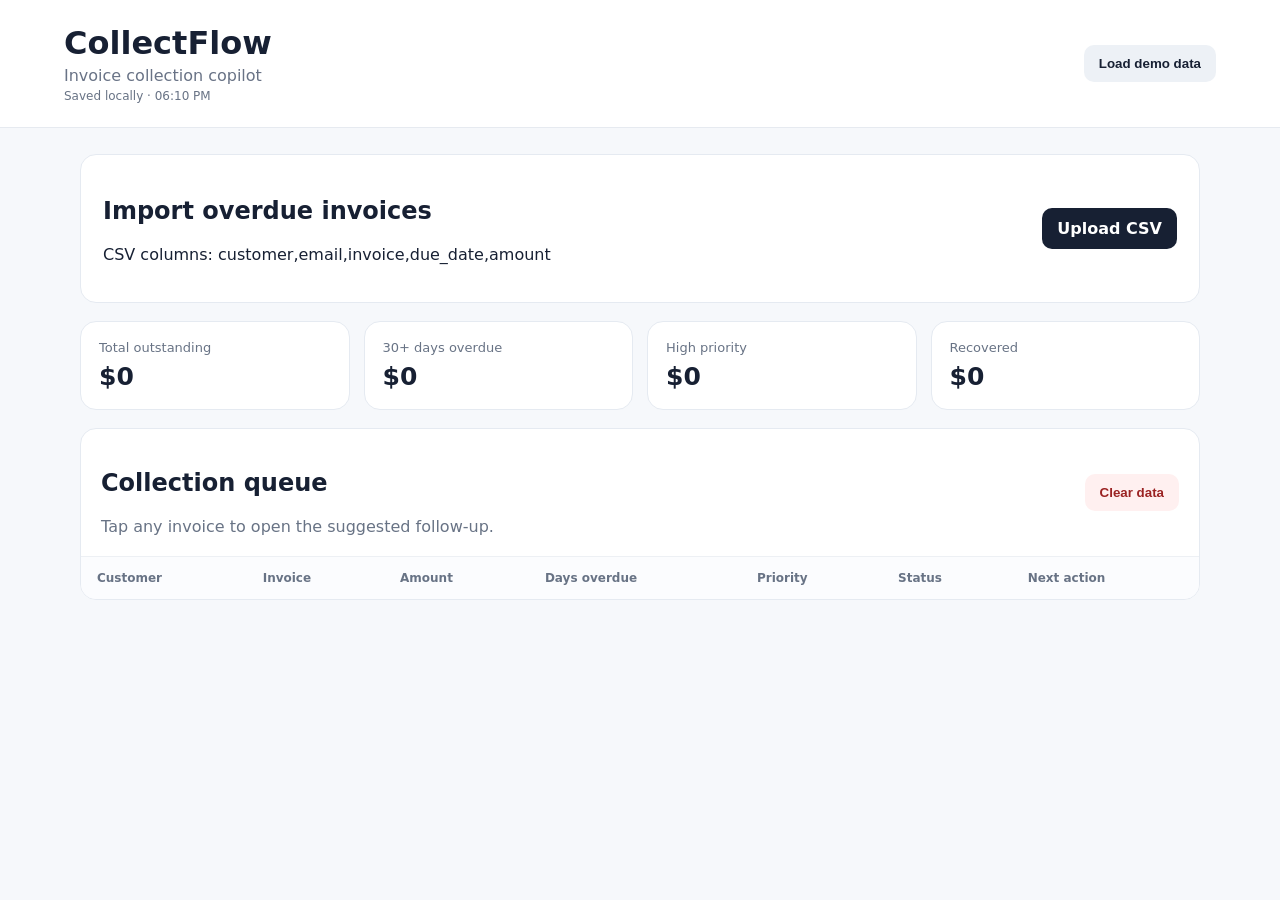
<file: index-v3.html>
<!doctype html>
<html lang="en">
<head>
<meta charset="utf-8">
<meta name="viewport" content="width=device-width,initial-scale=1">
<title>CollectFlow</title>
<style>
*{box-sizing:border-box}
body{margin:0;font-family:Inter,system-ui,-apple-system,sans-serif;background:#f6f8fb;color:#172033}
.top{display:flex;justify-content:space-between;align-items:center;gap:16px;padding:24px 5vw;background:#fff;border-bottom:1px solid #e6eaf0;position:sticky;top:0;z-index:5}
.top h1{margin:0}.top p{margin:4px 0;color:#697386}.saved{font-size:12px;color:#687385}
.wrap{width:min(1120px,92vw);margin:26px auto 60px}.card,.stat{background:#fff;border:1px solid #e5eaf1;border-radius:16px}
.hero{padding:22px;display:flex;justify-content:space-between;gap:20px;align-items:center}
button,.upload{border:0;border-radius:10px;padding:11px 15px;background:#172033;color:#fff;font-weight:700;cursor:pointer}
.secondary{background:#edf1f6;color:#172033}.danger{background:#fff0f0;color:#9b2323}
.stats{display:grid;grid-template-columns:repeat(4,1fr);gap:14px;margin:18px 0}.stat{padding:18px}
.stat span{display:block;color:#687385;font-size:13px}.stat strong{font-size:25px;display:block;margin-top:7px}
.panel{overflow:hidden}.panel-head{padding:20px;display:flex;justify-content:space-between;align-items:center;gap:10px}
.panel-head p{margin:5px 0 0;color:#687385}.mobile-list{display:none}
.invoice-card{padding:16px;border-top:1px solid #edf0f4;cursor:pointer}.invoice-card:first-child{border-top:0}
.invoice-row{display:flex;justify-content:space-between;gap:12px}.invoice-card h3{margin:0 0 4px;font-size:17px}.muted{color:#687385;font-size:13px}
.invoice-meta{display:flex;gap:8px;flex-wrap:wrap;margin-top:12px}
.table{overflow:auto}table{width:100%;border-collapse:collapse;min-width:980px}
th,td{text-align:left;padding:14px 16px;border-top:1px solid #edf0f4;font-size:14px}th{font-size:12px;color:#687385;background:#fbfcfe}
.badge{display:inline-block;padding:6px 9px;border-radius:999px;font-size:12px;font-weight:800}
.high{background:#fee7e7;color:#9b2323}.medium{background:#fff2d2;color:#7d5700}.low{background:#e7f3ec;color:#1c6840}.status{background:#eef2f7;color:#46546a}
dialog{border:0;border-radius:18px;width:min(650px,92vw);padding:0}.dlg{padding:22px}.meta{color:#687385}
textarea{width:100%;margin-top:12px;padding:14px;border:1px solid #d6dce6;border-radius:12px;font:inherit}
.actions{display:flex;gap:10px;justify-content:flex-end;margin-top:14px;flex-wrap:wrap}
@media(max-width:800px){.stats{grid-template-columns:repeat(2,1fr)}.hero{flex-direction:column;align-items:flex-start}.table{display:none}.mobile-list{display:block}}
</style>
</head>
<body>
<header class="top">
<div><h1>CollectFlow</h1><p>Invoice collection copilot</p><div class="saved" id="savedState">Saved locally</div></div>
<button id="demo" class="secondary">Load demo data</button>
</header>

<main class="wrap">
<section class="card hero">
<div><h2>Import overdue invoices</h2><p>CSV columns: customer,email,invoice,due_date,amount</p></div>
<label class="upload">Upload CSV<input id="file" type="file" accept=".csv" hidden></label>
</section>

<section class="stats">
<div class="stat"><span>Total outstanding</span><strong id="total">$0</strong></div>
<div class="stat"><span>30+ days overdue</span><strong id="o30">$0</strong></div>
<div class="stat"><span>High priority</span><strong id="high">$0</strong></div>
<div class="stat"><span>Recovered</span><strong id="rec">$0</strong></div>
</section>

<section class="card panel">
<div class="panel-head">
<div><h2>Collection queue</h2><p>Tap any invoice to open the suggested follow-up.</p></div>
<button id="clear" class="danger">Clear data</button>
</div>
<div class="mobile-list" id="mobileList"></div>
<div class="table">
<table>
<thead><tr><th>Customer</th><th>Invoice</th><th>Amount</th><th>Days overdue</th><th>Priority</th><th>Status</th><th>Next action</th></tr></thead>
<tbody id="body"></tbody>
</table>
</div>
</section>
</main>

<dialog id="dlg">
<div class="dlg">
<h3 id="dt"></h3><p id="dm" class="meta"></p>
<textarea id="msg" rows="11"></textarea>
<div class="actions">
<button id="close" class="secondary">Close</button>
<button id="copy" class="secondary">Copy message</button>
<button id="approve">Approve follow-up</button>
</div>
</div>
</dialog>

<script>
const STORAGE_KEY="collectflow_v3";
let invoices=[],active=null,recovered=0;
const today=new Date();
const demo=[
{customer:"Northline Studio",email:"accounts@northline.example",invoice:"INV-1042",due_date:"2026-07-05",amount:4200,status:"Waiting"},
{customer:"BrightPeak Media",email:"finance@brightpeak.example",invoice:"INV-1088",due_date:"2026-07-26",amount:1850,status:"Waiting"},
{customer:"Oak & Pixel",email:"hello@oakpixel.example",invoice:"INV-1017",due_date:"2026-06-10",amount:7600,status:"Waiting"},
{customer:"Luma Works",email:"billing@lumaworks.example",invoice:"INV-1103",due_date:"2026-08-02",amount:950,status:"Waiting"}
];
const $=x=>document.getElementById(x);
const money=n=>new Intl.NumberFormat("en-US",{style:"currency",currency:"USD",maximumFractionDigits:0}).format(n);
function days(d){return Math.max(0,Math.floor((today-new Date(d+"T00:00:00"))/86400000))}
function pri(i){let s=days(i.due_date)+Math.min(i.amount/150,40);return s>=55?["High","high"]:s>=30?["Medium","medium"]:["Low","low"]}
function action(i){let d=days(i.due_date);if(i.status==="Approved")return"Approved";return d>=45?"Final escalation":d>=30?"Firm reminder":d>=14?"Direct reminder":"Friendly reminder"}
function esc(v){return String(v||"").replace(/[&<>"']/g,c=>({"&":"&amp;","<":"&lt;",">":"&gt;",'"':"&quot;","'":"&#039;"}[c]))}
function save(){localStorage.setItem(STORAGE_KEY,JSON.stringify({invoices,recovered}));$("savedState").textContent="Saved locally · "+new Date().toLocaleTimeString([], {hour:"2-digit",minute:"2-digit"})}
function load(){try{let x=JSON.parse(localStorage.getItem(STORAGE_KEY)||"null");if(x){invoices=x.invoices||[];recovered=x.recovered||0}}catch(e){}}

function render(){
invoices.sort((a,b)=>({High:3,Medium:2,Low:1}[pri(b)[0]]-{High:3,Medium:2,Low:1}[pri(a)[0]])||days(b.due_date)-days(a.due_date));
$("total").textContent=money(invoices.reduce((s,i)=>s+Number(i.amount),0));
$("o30").textContent=money(invoices.filter(i=>days(i.due_date)>=30).reduce((s,i)=>s+Number(i.amount),0));
$("high").textContent=money(invoices.filter(i=>pri(i)[0]==="High").reduce((s,i)=>s+Number(i.amount),0));
$("rec").textContent=money(recovered);

$("body").innerHTML=invoices.map((i,n)=>{let p=pri(i);return `<tr>
<td><b>${esc(i.customer)}</b><br><small>${esc(i.email)}</small></td>
<td>${esc(i.invoice)}</td><td><b>${money(i.amount)}</b></td><td>${days(i.due_date)} days</td>
<td><span class="badge ${p[1]}">${p[0]}</span></td><td><span class="badge status">${esc(i.status)}</span></td>
<td><button onclick="openDraft(${n})">${i.status==="Approved"?"View message":"Generate follow-up"}</button></td></tr>`}).join("");

$("mobileList").innerHTML=invoices.map((i,n)=>{let p=pri(i);return `<div class="invoice-card" onclick="openDraft(${n})">
<div class="invoice-row"><div><h3>${esc(i.customer)}</h3><div class="muted">${esc(i.invoice)} · ${days(i.due_date)} days overdue</div></div><strong>${money(i.amount)}</strong></div>
<div class="invoice-meta"><span class="badge ${p[1]}">${p[0]}</span><span class="badge status">${esc(i.status)}</span><span class="badge status">${action(i)}</span></div>
</div>`}).join("");
save();
}

function draft(i){
let d=days(i.due_date),a=money(i.amount);
if(d>=45)return `Subject: Final payment follow-up — ${i.invoice}

Hi ${i.customer},

I’m following up regarding invoice ${i.invoice} for ${a}, which is now ${d} days overdue.

Please confirm the payment date or let us know immediately if there is any issue preventing payment.

Best regards`;
if(d>=30)return `Subject: Payment follow-up — ${i.invoice}

Hi ${i.customer},

Just following up on invoice ${i.invoice} for ${a}, now ${d} days overdue.

Could you please confirm when payment is scheduled?

Thank you.`;
if(d>=14)return `Subject: Quick follow-up — ${i.invoice}

Hi ${i.customer},

A quick follow-up on invoice ${i.invoice} for ${a}, currently ${d} days overdue.

Could you let us know the expected payment date?

Thanks in advance.`;
return `Subject: Friendly reminder — ${i.invoice}

Hi ${i.customer},

Just a friendly reminder that invoice ${i.invoice} for ${a} is now due.

Please let us know if you need the invoice resent or have any questions.

Thank you.`;
}

window.openDraft=n=>{
active=n;let i=invoices[n];
$("dt").textContent=action(i);
$("dm").textContent=`${i.customer} · ${i.invoice} · ${money(i.amount)} · ${days(i.due_date)} days overdue`;
$("msg").value=draft(i);
$("dlg").showModal();
};

$("approve").onclick=()=>{if(active===null)return;invoices[active].status="Approved";$("dlg").close();render()};
$("close").onclick=()=>$("dlg").close();
$("copy").onclick=async()=>{try{await navigator.clipboard.writeText($("msg").value)}catch(e){$("msg").select();document.execCommand("copy")}};

$("demo").onclick=()=>{invoices=JSON.parse(JSON.stringify(demo));recovered=0;render()};
$("clear").onclick=()=>{if(confirm("Clear all saved invoice data?")){invoices=[];recovered=0;localStorage.removeItem(STORAGE_KEY);render()}};

$("file").onchange=async e=>{
let f=e.target.files[0];if(!f)return;
let t=await f.text(),ls=t.trim().split(/\r?\n/),h=ls[0].split(",").map(x=>x.trim().toLowerCase());
invoices=ls.slice(1).map(l=>{let v=l.split(","),o={};h.forEach((x,j)=>o[x]=(v[j]||"").trim());return{customer:o.customer||"Unknown",email:o.email||"",invoice:o.invoice||"",due_date:o.due_date||"",amount:Number((o.amount||"0").replace(/[$,]/g,"")),status:"Waiting"}}).filter(x=>x.invoice&&x.due_date);
render();
};

load();
render();
</script>
</body>
</html>
</file>
<file: styles.css>
:root {
  font-family: Inter, ui-sans-serif, system-ui, -apple-system, BlinkMacSystemFont, "Segoe UI", sans-serif;
  color: #172033;
  background: #f4f7fb;
  font-synthesis: none;
}
* { box-sizing: border-box; }
body { margin: 0; background: #f4f7fb; color: #172033; }
button, .upload-btn { font: inherit; cursor: pointer; }
button {
  border: 0; border-radius: 10px; padding: 11px 16px;
  background: #2457e6; color: white; font-weight: 700;
}
button.secondary { background: #e9eef8; color: #26344f; }
.topbar {
  max-width: 1180px; margin: 0 auto; padding: 34px 22px 18px;
  display: flex; align-items: center; justify-content: space-between; gap: 18px;
}
.topbar h1 { margin: 0; font-size: 32px; letter-spacing: -.6px; }
.topbar p, .panel-head p, .upload-card p { margin: 6px 0 0; color: #69758b; }
.container { max-width: 1180px; margin: 0 auto; padding: 10px 22px 50px; }
.upload-card, .panel, .stat {
  background: white; border: 1px solid #e3e8f1; border-radius: 16px;
  box-shadow: 0 8px 28px rgba(30, 48, 80, .06);
}
.upload-card {
  padding: 22px; display: flex; align-items: center; justify-content: space-between; gap: 20px;
}
.upload-card h2, .panel h2 { margin: 0; }
.upload-btn {
  display: inline-block; background: #2457e6; color: white; padding: 12px 17px;
  border-radius: 10px; font-weight: 700; white-space: nowrap;
}
.stats { display: grid; grid-template-columns: repeat(4, 1fr); gap: 14px; margin: 16px 0; }
.stat { padding: 18px; }
.stat span { display: block; color: #6d7890; font-size: 13px; margin-bottom: 7px; }
.stat strong { font-size: 24px; }
.panel { overflow: hidden; }
.panel-head { padding: 22px; border-bottom: 1px solid #e7ebf2; }
.table-wrap { overflow-x: auto; }
table { width: 100%; border-collapse: collapse; min-width: 850px; }
th, td { padding: 15px 16px; text-align: left; border-bottom: 1px solid #edf0f5; }
th { color: #6a758a; font-size: 12px; text-transform: uppercase; letter-spacing: .04em; }
td small { display: block; color: #7b8598; margin-top: 4px; }
.badge { display: inline-block; padding: 5px 9px; border-radius: 999px; font-size: 12px; font-weight: 800; }
.badge.high { background: #ffe6e6; color: #a32020; }
.badge.medium { background: #fff0cf; color: #8b5c00; }
.badge.low { background: #e6f5ec; color: #24663d; }
.action-btn { padding: 8px 11px; font-size: 13px; white-space: nowrap; }
dialog { border: 0; padding: 0; border-radius: 18px; width: min(560px, calc(100% - 28px)); }
dialog::backdrop { background: rgba(15, 24, 42, .55); }
.dialog-card { padding: 22px; }
.dialog-head { display: flex; justify-content: space-between; gap: 12px; }
.dialog-head h3 { margin: 0; }
.dialog-head p { margin: 5px 0 18px; color: #6d7890; }
.icon-btn { background: transparent; color: #26344f; font-size: 24px; padding: 0 8px; }
label { font-weight: 700; }
textarea {
  width: 100%; margin-top: 8px; padding: 12px; border: 1px solid #d9dfeb;
  border-radius: 10px; resize: vertical; font: inherit; line-height: 1.45;
}
.dialog-actions { display: flex; justify-content: flex-end; gap: 10px; margin-top: 16px; }

@media (max-width: 700px) {
  .topbar { align-items: flex-start; padding-top: 24px; }
  .topbar h1 { font-size: 28px; }
  .topbar p { font-size: 14px; }
  .stats { grid-template-columns: repeat(2, 1fr); }
  .upload-card { align-items: flex-start; flex-direction: column; }
  .upload-btn { width: 100%; text-align: center; }
}
</file>
